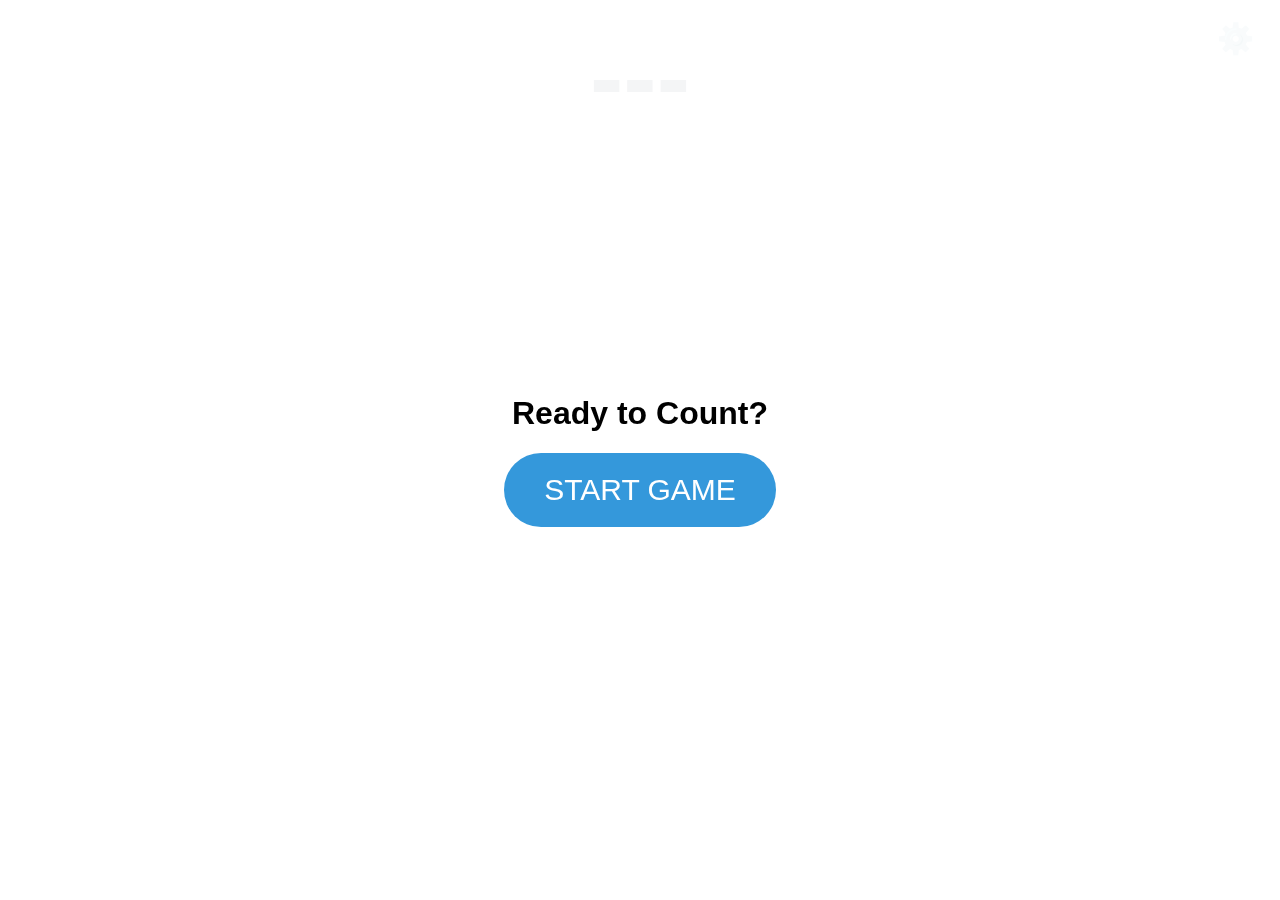
<file: index.html>
<!DOCTYPE html>
<html lang="en">
<head>
    <meta charset="UTF-8">
    <meta name="viewport" content="width=device-width, initial-scale=1.0, maximum-scale=1.0, user-scalable=no">
    <title>Math Hands</title>
    <link rel="manifest" href="manifest.json">

<script>
  if ('serviceWorker' in navigator) {
    window.addEventListener('load', () => {
        navigator.serviceWorker.register('/math/sw.js');
    });
  }
</script>
    <style>
        body { font-family: 'Segoe UI', sans-serif; text-align: center; background-color: #f0f4f8; margin: 0; padding: 10px; touch-action: manipulation; }
        #exercise { font-size: 50px; margin: 10px; font-weight: 800; color: #2c3e50; }
        
        .btn {
            font-size: 24px;
        }
        #settings-trigger { position: absolute; top: 20px; right: 20px; font-size: 30px; cursor: pointer; z-index: 10; background: none; border: none; }
        .setting-row { margin: 20px; font-size: 22px; display: flex; align-items: center; gap: 15px; }
        .settings-inner-box {
            display: flex;
            flex-direction: column;
            align-items: flex-start; /* Key: Aligns children to the left */
            gap: 20px;
            margin-bottom: 30px;
        }
        input[type="checkbox"] { width: 25px; height: 25px; cursor: pointer; }

        #overlay, #settings-modal { position: fixed; top: 0; left: 0; width: 100%; height: 100%; background: rgba(255,255,255,0.95); 
                   display: flex; flex-direction: column; justify-content: center; align-items: center; z-index: 100; }

        #settings-modal { display: none; z-index: 101; }
        #start-btn { padding: 20px 40px; font-size: 30px; background: #3498db; color: white; border: none; border-radius: 50px; cursor: pointer; }

        .game-container { display: flex; justify-content: center; gap: 10px; margin-top: 5px; min-height: 210px; }
        .hand-wrapper { display: flex; flex-direction: column; align-items: center; }
        
        svg { width: 150px; height: 200px; transition: all 0.3s; touch-action: none; }
        .finger { fill: #ffdbac; stroke: #8d5524; stroke-width: 2; cursor: pointer; -webkit-tap-highlight-color: transparent; }
        .finger.counted { fill: #ffad60; }
        .palm { fill: #ffdbac; stroke: #8d5524; stroke-width: 2; -webkit-tap-highlight-color: transparent; }
        
        .finger-label { font-size: 24px; font-weight: bold; fill: #ffffff; pointer-events: none; text-shadow: 1px 1px 2px #000; }
        
        #options-container { display: flex; justify-content: center; flex-wrap: wrap; column-gap: 55px; row-gap: 20px; visibility: hidden; }
        .vehicle-btn { display: flex; flex-direction: column; align-items: center; background: white; border: 3px solid #3498db; 
                       border-radius: 15px; padding: 8px; width: 70px; -webkit-tap-highlight-color: transparent; }
        .vehicle-btn .icon { font-size: 30px; }
        .vehicle-btn .num { font-size: 20px; font-weight: bold; }

        #message { font-size: 22px; color: #4CAF50; font-weight: bold; height: 30px; margin-top: 10px; }

        @media (min-width: 768px) {
            #exercise { font-size: 100px; }
            svg { width: 250px; height: 320px; }
            .game-container { gap: 80px; min-height: 330px; }
            .vehicle-btn { width: 120px; padding: 20px; }
            .vehicle-btn .icon { font-size: 50px; }
            .vehicle-btn .num { font-size: 32px; }
        }
    </style>
</head>
<body>

    <button id="settings-trigger" onclick="toggleSettings(true)">⚙️</button>

    <div id="overlay">
        <h1>Ready to Count?</h1>
        <button id="start-btn" onclick="startGame()">START GAME</button>
    </div>

    <div id="settings-modal">
        <h2>Settings</h2>
        <div class="settings-inner-box">
            <div class="setting-row">
                <input type="checkbox" id="forcePalm">
                <label for="forcePalm">Must click first hand palm first</label>
            </div>
            <div class="setting-row">
                <input type="checkbox" id="includeZeros">
                <label for="includeZeros">Include zeros</label>
            </div>
        </div>
        <button class="btn" onclick="closeSettings()">Close & Save</button>
    </div>

    <div id="exercise">---</div>
    <div class="game-container">
        <div class="hand-wrapper"><svg id="leftHand" viewBox="0 0 200 250"></svg></div>
        <div class="hand-wrapper"><svg id="rightHand" viewBox="0 0 200 250"></svg></div>
    </div>
    <div id="message"></div>
    <div id="options-container"></div>

    <script>
        const delay = ms => new Promise(resolve => setTimeout(resolve, ms));
        let num1 = 0, num2 = 0, globalCounter = 0, isTransitioning = false;
        const vehicles = [
            '🚗', '🚕', '🚙', '🚌', '🏎️', '🚓', '🚑', '🚒', '🚜', '🚲', '🚂', '✈️', '🚀', '🚢',
            '🛵', '🏍️', '🛺', '🚞', '🚁', '🛸', '🛶', '⛵', '🚤', '🛳️', '🚚', '🚛', '🛻', '🚲', 
            '🛴', '🛹', '🚠', '🚟', '🚋', '🛰️', '🏗️', '🚜'
        ];
        const fingerData = [{x:20,y:80,w:28,h:75},{x:55,y:30,w:28,h:95},{x:90,y:10,w:28,h:105},{x:125,y:30,w:28,h:95},{x:160,y:70,w:28,h:65}];
        let isHandClicked;
        let forcePalmFirst = localStorage.getItem('forcePalmFirst') === 'true';
        let includeZeros = localStorage.getItem('includeZeros') === 'true';
        function startGame() {
            document.getElementById('overlay').style.display = 'none';
            document.getElementById('forcePalm').checked = localStorage.getItem('forcePalmFirst') === 'true';
            document.getElementById('includeZeros').checked = localStorage.getItem('includeZeros') === 'true';
            newGame();
        }

        function closeSettings() {
            localStorage.setItem('forcePalmFirst', document.getElementById('forcePalm').checked);
            localStorage.setItem('includeZeros', document.getElementById('includeZeros').checked);
            forcePalmFirst = document.getElementById('forcePalm').checked;
            includeZeros = document.getElementById('includeZeros').checked;
            if (forcePalmFirst) {
                newGame(); // Restart game with new logic
            }
            document.getElementById('settings-modal').style.display = 'none';
        }
        function toggleSettings() {
            document.getElementById('settings-modal').style.display = 'flex';
        }

        function speak(text, callback) {
            window.speechSynthesis.cancel();
            const msg = new SpeechSynthesisUtterance(text);
            msg.lang = 'en-US';
            if (callback) msg.onend = callback;
            window.speechSynthesis.speak(msg);
        }

        function drawHand(handId, fingerCount, isLeftHand) {
            const svg = document.getElementById(handId);
            svg.innerHTML = '';
            // if(fingerCount === 0) return; // Don't draw if 0

            const palm = document.createElementNS("http://www.w3.org/2000/svg", "rect");
            palm.setAttribute("x", "30"); palm.setAttribute("y", "120");
            palm.setAttribute("width", "140"); palm.setAttribute("height", "100");
            palm.setAttribute("rx", "20");
            palm.setAttribute("class", "palm clickable-palm");
            
            const handlePalm = () => { countWholeHand(handId, fingerCount); };
            palm.onclick = handlePalm;
            palm.ontouchstart = (e) => { e.preventDefault(); handlePalm(); };
            
            svg.appendChild(palm);

            for (let i = 0; i < 5; i++) {
                if (i < fingerCount) {
                    const f = fingerData[i];
                    const rect = document.createElementNS("http://www.w3.org/2000/svg", "rect");
                    rect.setAttribute("x", f.x); rect.setAttribute("y", f.y);
                    rect.setAttribute("width", f.w); rect.setAttribute("height", f.h);
                    rect.setAttribute("rx", "12");
                    rect.setAttribute("class", "finger");
                    
                    const handleFinger = (e) => {
                        e.stopPropagation();
                        if (forcePalmFirst && !isHandClicked) {
                            speak("Try clicking the palm to count the whole hand!");
                            return;
                        }
                        countSingleFinger(rect, true);
                    };
                    rect.onclick = handleFinger;
                    rect.ontouchstart = (e) => { e.preventDefault(); handleFinger(e); };
                    
                    svg.appendChild(rect);
                }
            }
        }

        function countSingleFinger(rect, shouldSpeak) {
            if (rect.classList.contains('counted') || isTransitioning) return;
            // if (isHand) {
                // globalCounter += rect.parentNode.querySelectorAll('.finger').length;
            // } else {
                globalCounter++;
            // }
            rect.classList.add('counted');
            const svg = rect.parentNode;
            const text = document.createElementNS("http://www.w3.org/2000/svg", "text");
            text.setAttribute("x", parseInt(rect.getAttribute("x")) + 7);
            text.setAttribute("y", parseInt(rect.getAttribute("y")) + 35);
            text.setAttribute("class", "finger-label");
            text.textContent = globalCounter;
            svg.appendChild(text);
            shouldSpeak && speak(globalCounter);
            if (globalCounter === (num1 + num2)) showOptions();
        }

        function countWholeHand(handId, count) {
            if (isTransitioning || isHandClicked) return;
            isHandClicked = true;

            if (document.getElementById('leftHand').querySelectorAll('.finger').length === 0 &&
                document.getElementById('rightHand').querySelectorAll('.finger').length === 0) {
                showOptions();
            }

            const svg = document.getElementById(handId);
            const uncounted = svg.querySelectorAll('.finger:not(.counted)');
            if (uncounted.length > 0) {
                for (let i = 0; i < uncounted.length; i++) {
                    countSingleFinger(uncounted[i], i === uncounted.length - 1)
                }
            }
        }

        function showOptions() {
            // document.getElementById('message').textContent = "Pick the vehicle!";
            const container = document.getElementById('options-container');
            container.style.visibility = 'visible';
            container.innerHTML = '';
            const correct = num1 + num2;
            let choices = new Set([correct]);
            while(choices.size < 4) {
                let alt = Math.floor(Math.random() * 10) + 1;
                choices.add(alt);
            }

            [...choices].sort(() => Math.random() - 0.5).forEach(num => {
                const btn = document.createElement('div');
                btn.className = 'vehicle-btn';
                btn.innerHTML = `<span class="icon">${vehicles[Math.floor(Math.random() * vehicles.length)]}</span><span class="num">${num}</span>`;
                const handleSelect = () => selectChoice(num, btn);
                btn.onclick = handleSelect;
                btn.ontouchstart = (e) => { e.preventDefault(); handleSelect(); };
                container.appendChild(btn);
            });
        }

        async function selectChoice(picked, element) {
            if (isTransitioning || element.style.pointerEvents === 'none') return;
            const correct = num1 + num2;
            if (picked === correct) {
                isTransitioning = true;
                // Updated logic: Read full sentence
                speak('Correct!');

                element.style.borderColor = "#4CAF50";
                element.style.background = "#c8e6c9";

                await delay(500);
                speak(`${num1} plus ${num2} is ${correct}`);
                setTimeout(newGame, 2500);
            } else {
                speak("Try again!");
                element.style.opacity = "0.3";
                element.style.pointerEvents = "none";
            }
        }

        function newGame() {
            isHandClicked = false;
            isTransitioning = false;
            globalCounter = 0;
            
            // Clear current hands immediately
            document.getElementById('leftHand').innerHTML = '';
            document.getElementById('rightHand').innerHTML = '';
            document.getElementById('message').textContent = "";
            document.getElementById('options-container').style.visibility = 'hidden';

            
            let a = includeZeros ? Math.floor(Math.random() * 6) : Math.floor(Math.random() * 5) + 1;
            let b = includeZeros ? Math.floor(Math.random() * 6) : Math.floor(Math.random() * 5) + 1;
            num1 = Math.max(a, b); num2 = Math.min(a, b);
            document.getElementById('exercise').textContent = `${num1} + ${num2} = ?`;

            // Updated logic: Read exercise first, then show hands
            speak(`${num1} plus ${num2}`, () => {
                drawHand('leftHand', num1, true);
                drawHand('rightHand', num2, false);
                // document.getElementById('message').textContent = "Count the fingers!";
            });
        }
    </script>
</body>
</html>
</file>
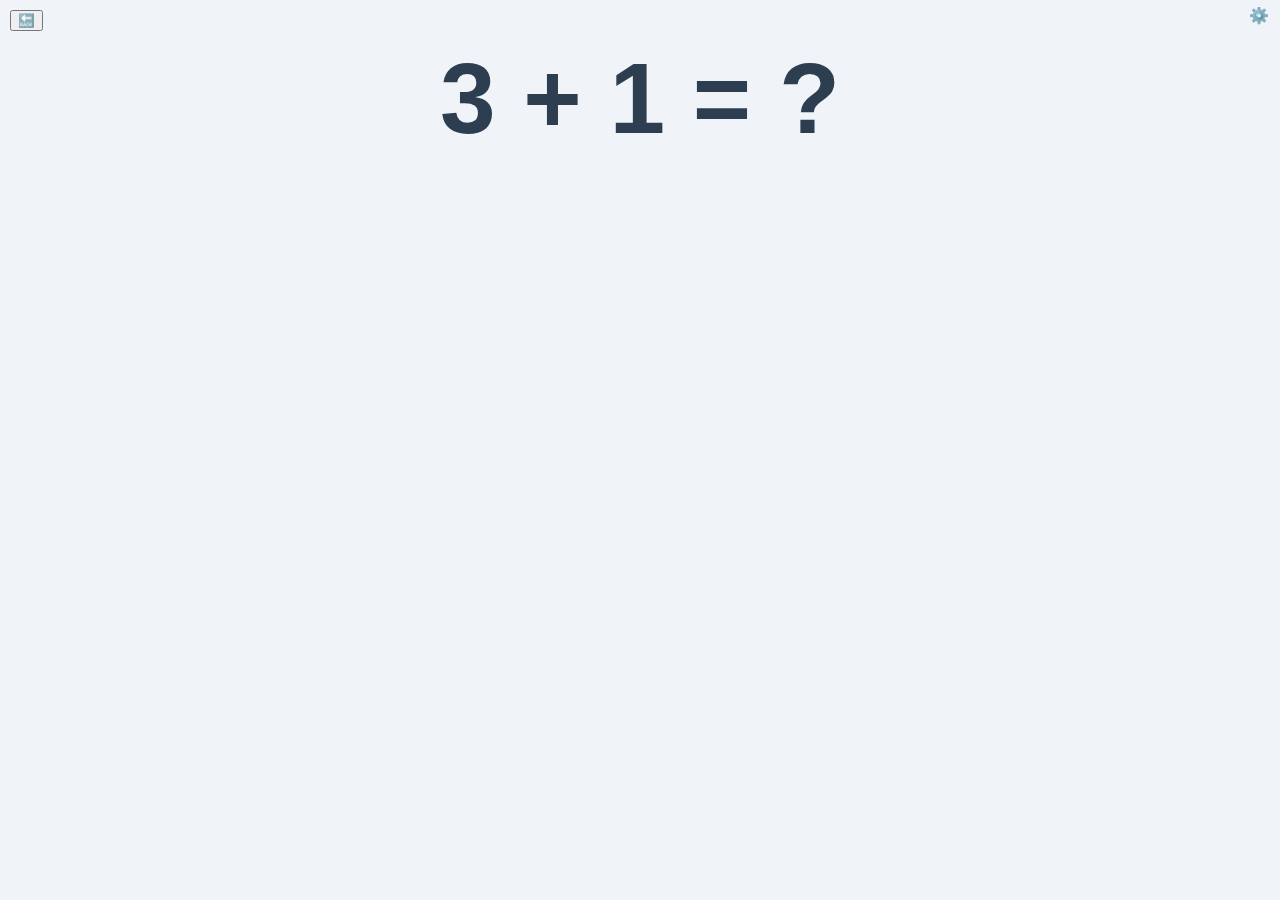
<file: counting-game-1.html>
<!DOCTYPE html>
<html lang="en">
<head>
    <meta charset="UTF-8">
    <meta name="viewport" content="width=device-width, initial-scale=1.0, maximum-scale=1.0, user-scalable=no">
    <title>Math Hands</title>

    <style>
        body { font-family: 'Segoe UI', sans-serif; text-align: center; background-color: #f0f4f8; margin: 0; padding: 10px; touch-action: manipulation; }
        #exercise { font-size: 50px; margin: 10px; font-weight: 800; color: #2c3e50; }
        
        .btn {
            font-size: 24px;
        }
        #settings-trigger { position: absolute; top: 5px; right: 5px; font-size: 16px; cursor: pointer; z-index: 10; background: none; border: none; }
        .setting-row { margin: 20px; font-size: 22px; display: flex; align-items: center; gap: 15px; }
        .settings-inner-box {
            display: flex;
            flex-direction: column;
            align-items: flex-start; /* Key: Aligns children to the left */
            gap: 20px;
            margin-bottom: 30px;
        }
        input[type="checkbox"] { width: 25px; height: 25px; cursor: pointer; }

        #overlay, #settings-modal { position: fixed; top: 0; left: 0; width: 100%; height: 100%; background: rgba(255,255,255,0.95); 
                   display: flex; flex-direction: column; justify-content: center; align-items: center; z-index: 100; }

        #settings-modal { display: none; z-index: 101; }
        #start-btn { padding: 20px 40px; font-size: 30px; background: #3498db; color: white; border: none; border-radius: 50px; cursor: pointer; }

        .game-container { display: flex; justify-content: center; gap: 10px; margin-top: 5px; min-height: 210px; }
        .hand-wrapper { display: flex; flex-direction: column; align-items: center; }
        
        svg { width: 150px; height: 200px; transition: all 0.3s; touch-action: none; }
        .finger { fill: #ffdbac; stroke: #8d5524; stroke-width: 2; cursor: pointer; -webkit-tap-highlight-color: transparent; }
        .finger.counted { fill: #ffad60; }
        .palm { fill: #ffdbac; stroke: #8d5524; stroke-width: 2; -webkit-tap-highlight-color: transparent; }
        
        .finger-label { font-size: 24px; font-weight: bold; fill: #ffffff; pointer-events: none; text-shadow: 1px 1px 2px #000; }
        
        #options-container { display: flex; justify-content: center; flex-wrap: wrap; column-gap: 55px; row-gap: 20px; visibility: hidden; }
        .vehicle-btn { display: flex; flex-direction: column; align-items: center; background: white; border: 3px solid #3498db; 
                       border-radius: 15px; padding: 8px; width: 70px; -webkit-tap-highlight-color: transparent; }
        .vehicle-btn .icon { font-size: 30px; }
        .vehicle-btn .num { font-size: 20px; font-weight: bold; }

        #message { font-size: 22px; color: #4CAF50; font-weight: bold; height: 30px; margin-top: 10px; }

        @media (min-width: 768px) {
            #exercise { font-size: 100px; }
            svg { width: 250px; height: 320px; }
            .game-container { gap: 80px; min-height: 330px; }
            .vehicle-btn { width: 120px; padding: 20px; }
            .vehicle-btn .icon { font-size: 50px; }
            .vehicle-btn .num { font-size: 32px; }
        }

        #topbar {
            display: flex;
        }
    </style>
</head>
<body>

    <div id="topbar">
        <button id="settings-trigger" onclick="toggleSettings(true)">⚙️</button>
        <button id="homepage-trigger" onclick="window.location.href='index.html'">🔙</button>
    </div>

    <div id="settings-modal">
        <h2>Settings</h2>
        <div class="settings-inner-box">
            <div class="setting-row">
                <input type="checkbox" id="forcePalm">
                <label for="forcePalm">Must click first hand palm first</label>
            </div>
            <div class="setting-row">
                <input type="checkbox" id="includeZeros">
                <label for="includeZeros">Include zeros</label>
            </div>
        </div>
        <button class="btn" onclick="closeSettings()">Close & Save</button>
    </div>

    <div id="exercise">---</div>
    <div class="game-container">
        <div class="hand-wrapper"><svg id="leftHand" viewBox="0 0 200 250"></svg></div>
        <div class="hand-wrapper"><svg id="rightHand" viewBox="0 0 200 250"></svg></div>
    </div>
    <div id="message"></div>
    <div id="options-container"></div>

    <script>
        const delay = ms => new Promise(resolve => setTimeout(resolve, ms));
        let num1 = 0, num2 = 0, globalCounter = 0, isTransitioning = false;
        const vehicles = [
            '🚗', '🚕', '🚙', '🚌', '🏎️', '🚓', '🚑', '🚒', '🚜', '🚲', '🚂', '✈️', '🚀', '🚢',
            '🛵', '🏍️', '🛺', '🚞', '🚁', '🛸', '🛶', '⛵', '🚤', '🛳️', '🚚', '🚛', '🛻', '🚲', 
            '🛴', '🛹', '🚠', '🚟', '🚋', '🛰️', '🏗️', '🚜'
        ];
        const fingerData = [{x:20,y:80,w:28,h:75},{x:55,y:30,w:28,h:95},{x:90,y:10,w:28,h:105},{x:125,y:30,w:28,h:95},{x:160,y:70,w:28,h:65}];
        let isHandClicked;
        let forcePalmFirst = localStorage.getItem('forcePalmFirst') === 'true';
        let includeZeros = localStorage.getItem('includeZeros') === 'true';
        function startCountingGame() {
            // document.getElementById('overlay').style.display = 'none';
            document.getElementById('forcePalm').checked = localStorage.getItem('forcePalmFirst') === 'true';
            document.getElementById('includeZeros').checked = localStorage.getItem('includeZeros') === 'true';
            newGame();
        }

        function closeSettings() {
            localStorage.setItem('forcePalmFirst', document.getElementById('forcePalm').checked);
            localStorage.setItem('includeZeros', document.getElementById('includeZeros').checked);
            forcePalmFirst = document.getElementById('forcePalm').checked;
            includeZeros = document.getElementById('includeZeros').checked;
            if (forcePalmFirst) {
                newGame(); // Restart game with new logic
            }
            document.getElementById('settings-modal').style.display = 'none';
        }
        function toggleSettings() {
            document.getElementById('settings-modal').style.display = 'flex';
        }

        function speak(text, callback) {
            window.speechSynthesis.cancel();
            const msg = new SpeechSynthesisUtterance(text);
            msg.lang = 'en-US';
            if (callback) msg.onend = callback;
            window.speechSynthesis.speak(msg);
        }

        function drawHand(handId, fingerCount, isLeftHand) {
            const svg = document.getElementById(handId);
            svg.innerHTML = '';
            // if(fingerCount === 0) return; // Don't draw if 0

            const palm = document.createElementNS("http://www.w3.org/2000/svg", "rect");
            palm.setAttribute("x", "30"); palm.setAttribute("y", "120");
            palm.setAttribute("width", "140"); palm.setAttribute("height", "100");
            palm.setAttribute("rx", "20");
            palm.setAttribute("class", "palm clickable-palm");
            
            const handlePalm = () => { countWholeHand(handId, fingerCount); };
            palm.onclick = handlePalm;
            palm.ontouchstart = (e) => { e.preventDefault(); handlePalm(); };
            
            svg.appendChild(palm);

            for (let i = 0; i < 5; i++) {
                if (i < fingerCount) {
                    const f = fingerData[i];
                    const rect = document.createElementNS("http://www.w3.org/2000/svg", "rect");
                    rect.setAttribute("x", f.x); rect.setAttribute("y", f.y);
                    rect.setAttribute("width", f.w); rect.setAttribute("height", f.h);
                    rect.setAttribute("rx", "12");
                    rect.setAttribute("class", "finger");
                    
                    const handleFinger = (e) => {
                        e.stopPropagation();
                        if (forcePalmFirst && !isHandClicked) {
                            speak("Try clicking the palm to count the whole hand!");
                            return;
                        }
                        countSingleFinger(rect, true);
                    };
                    rect.onclick = handleFinger;
                    rect.ontouchstart = (e) => { e.preventDefault(); handleFinger(e); };
                    
                    svg.appendChild(rect);
                }
            }
        }

        function countSingleFinger(rect, shouldSpeak) {
            if (rect.classList.contains('counted') || isTransitioning) return;
            // if (isHand) {
                // globalCounter += rect.parentNode.querySelectorAll('.finger').length;
            // } else {
                globalCounter++;
            // }
            rect.classList.add('counted');
            const svg = rect.parentNode;
            const text = document.createElementNS("http://www.w3.org/2000/svg", "text");
            text.setAttribute("x", parseInt(rect.getAttribute("x")) + 7);
            text.setAttribute("y", parseInt(rect.getAttribute("y")) + 35);
            text.setAttribute("class", "finger-label");
            text.textContent = globalCounter;
            svg.appendChild(text);
            shouldSpeak && speak(globalCounter);
            if (globalCounter === (num1 + num2)) showOptions();
        }

        function countWholeHand(handId, count) {
            if (isTransitioning || isHandClicked) return;
            isHandClicked = true;

            if (document.getElementById('leftHand').querySelectorAll('.finger').length === 0 &&
                document.getElementById('rightHand').querySelectorAll('.finger').length === 0) {
                showOptions();
            }

            const svg = document.getElementById(handId);
            const uncounted = svg.querySelectorAll('.finger:not(.counted)');
            if (uncounted.length > 0) {
                for (let i = 0; i < uncounted.length; i++) {
                    countSingleFinger(uncounted[i], i === uncounted.length - 1)
                }
            }
        }

        function showOptions() {
            // document.getElementById('message').textContent = "Pick the vehicle!";
            const container = document.getElementById('options-container');
            container.style.visibility = 'visible';
            container.innerHTML = '';
            const correct = num1 + num2;
            let choices = new Set([correct]);
            while(choices.size < 4) {
                let alt = Math.floor(Math.random() * 10) + 1;
                choices.add(alt);
            }

            [...choices].sort(() => Math.random() - 0.5).forEach(num => {
                const btn = document.createElement('div');
                btn.className = 'vehicle-btn';
                btn.innerHTML = `<span class="icon">${vehicles[Math.floor(Math.random() * vehicles.length)]}</span><span class="num">${num}</span>`;
                const handleSelect = () => selectChoice(num, btn);
                btn.onclick = handleSelect;
                btn.ontouchstart = (e) => { e.preventDefault(); handleSelect(); };
                container.appendChild(btn);
            });
        }

        async function selectChoice(picked, element) {
            if (isTransitioning || element.style.pointerEvents === 'none') return;
            const correct = num1 + num2;
            if (picked === correct) {
                isTransitioning = true;
                // Updated logic: Read full sentence
                speak('Correct!');

                element.style.borderColor = "#4CAF50";
                element.style.background = "#c8e6c9";

                await delay(500);
                speak(`${num1} plus ${num2} is ${correct}`);
                setTimeout(newGame, 2500);
            } else {
                speak("Try again!");
                element.style.opacity = "0.3";
                element.style.pointerEvents = "none";
            }
        }

        function newGame() {
            isHandClicked = false;
            isTransitioning = false;
            globalCounter = 0;
            
            // Clear current hands immediately
            document.getElementById('leftHand').innerHTML = '';
            document.getElementById('rightHand').innerHTML = '';
            document.getElementById('message').textContent = "";
            document.getElementById('options-container').style.visibility = 'hidden';

            
            let a = includeZeros ? Math.floor(Math.random() * 6) : Math.floor(Math.random() * 5) + 1;
            let b = includeZeros ? Math.floor(Math.random() * 6) : Math.floor(Math.random() * 5) + 1;
            num1 = Math.max(a, b); num2 = Math.min(a, b);
            document.getElementById('exercise').textContent = `${num1} + ${num2} = ?`;

            // Updated logic: Read exercise first, then show hands
            speak(`${num1} plus ${num2}`, () => {
                drawHand('leftHand', num1, true);
                drawHand('rightHand', num2, false);
                // document.getElementById('message').textContent = "Count the fingers!";
            });
        }

        startCountingGame();
    </script>
</body>
</html>
</file>
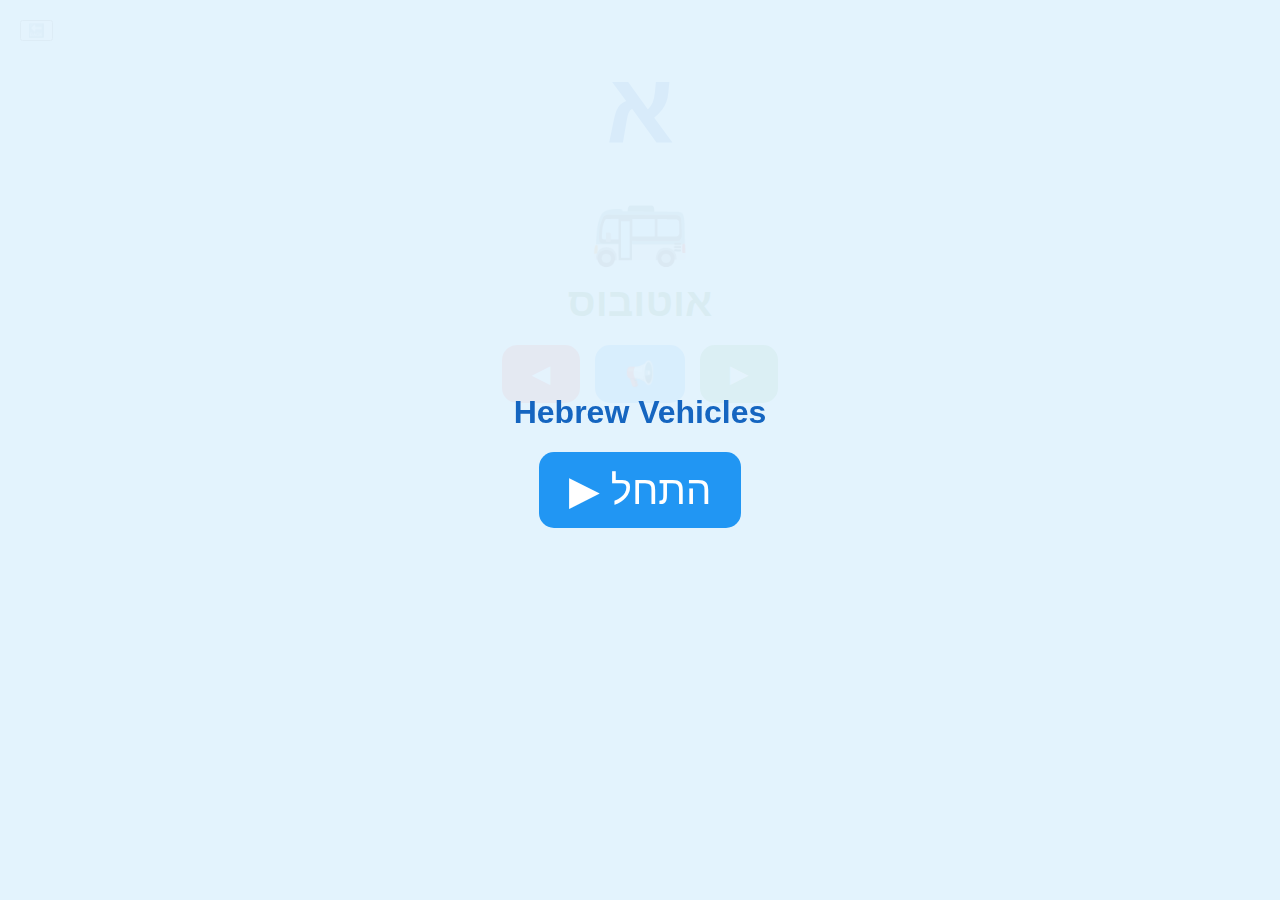
<file: hebrew-letters-1.html>
<!DOCTYPE html>
<html lang="he">
<head>
<meta charset="UTF-8" />
<meta name="viewport" content="width=device-width, initial-scale=1.0, maximum-scale=1.0, user-scalable=no" />
<title>Hebrew Vehicles</title>

<style>
body {
  font-family: 'Segoe UI', sans-serif;
  text-align: center;
  background-color: #e3f2fd;
  margin: 0;
  padding: 20px;
  touch-action: manipulation;
}

#topbar {
  display: flex;
}

#topbar button:not(:first-child) {
  margin-left: auto;
}

.letter-display {
  font-size: 100px;
  font-weight: bold;
  color: #1565c0;
  margin: 10px 0;
}

.vehicle-emoji {
  font-size: 80px;
  margin: 10px;
  cursor: pointer;
}

.word-display {
  font-size: 40px;
  color: #2e7d32;
  font-weight: bold;
  margin-bottom: 20px;
}

.nav-container {
  display: flex;
  justify-content: center;
  gap: 15px;
}

.btn {
  padding: 15px 30px;
  font-size: 24px;
  border: none;
  border-radius: 15px;
  cursor: pointer;
  color: white;
  background-color: #2196F3;
}

.btn-prev { background-color: #f44336; }
.btn-next { background-color: #4CAF50; }

#overlay {
  position: fixed;
  inset: 0;
  background: rgba(227,242,253,0.95);
  z-index: 100;
  display: flex;
  flex-direction: column;
  justify-content: center;
  align-items: center;
}
</style>
</head>

<body>

<div id="topbar">
  <button onclick="location.href='index.html'">🔙</button>
</div>

<div id="overlay">
  <h1 style="color:#1565c0;">Hebrew Vehicles</h1>
  <button class="btn" style="font-size:40px;" onclick="startGame()">▶ התחל</button>
</div>

<div id="game-container">
  <div class="letter-display" id="letter">א</div>
  <div class="vehicle-emoji" id="emoji" onclick="speakAll()">🚌</div>
  <div class="word-display" id="word">אוטובוס</div>

  <div class="nav-container">
    <button class="btn btn-prev" onclick="changeLetter(-1)">◀</button>
    <button class="btn" onclick="speakAll()">📢</button>
    <button class="btn btn-next" onclick="changeLetter(1)">▶</button>
  </div>
</div>

<script>
const alphabet = [
  { char:'א', w:'אוטובוס', speakW:'אוֹטוֹבּוּס', e:'🚌' },
  { char:'ב', w:'בולדוזר', speakW:'בּוּלְדּוֹזֶר', e:'🚜' },
  { char:'ג', w:'ג׳יפ', speakW:'גִ׳יפּ', e:'🚙' },
  { char:'ד', w:'דחפור', speakW:'דַּחְפּוֹר', e:'🏗️' },
  { char:'ה', w:'הליקופטר', speakW:'הֵלִיקוֹפְּטֶר', e:'🚁' },
  { char:'ו', w:'ואן', speakW:'וואן', e:'🚐' },
  { char:'ז', w:'זרוע', speakW:'זְרוֹעַ', e:'🏗️' },
  { char:'ח', w:'חללית', speakW:'חֲלָלִית', e:'🚀' },
  { char:'ט', w:'טרקטור', speakW:'טְרַקְטוֹר', e:'🚜' },
  { char:'י', w:'יאכטה', speakW:'יַאכְטָה', e:'🛥️' },
  { char:'כ', w:'כבאית', speakW:'כַּבָּאִית', e:'🚒' },
  { char:'ל', w:'לימוזינה', speakW:'לִימוּזִינָה', e:'🏙️' },
  { char:'מ', w:'מטוס', speakW:'מָטוֹס', e:'✈️' },
  { char:'נ', w:'ניידת משטרה', speakW:'נַיֶּדֶת משטרה', e:'🚓' },
  { char:'ס', w:'סירה', speakW:'סִירָה', e:'⛵' },
  { char:'ע', w:'עגלה', speakW:'עֲגָלָה', e:'🛒' },
  { char:'פ', w:'פרארי', speakW:'פֶּרָארִי', e:'🏎️' },
  { char:'צ', w:'צוללת', speakW:'צוֹלֶלֶת', e:'🚢' },
  { char:'ק', w:'קורקינט', speakW:'קוֹרְקִינֶט', e:'🛴' },
  { char:'ר', w:'רכבת', speakW:'רַכֶּבֶת', e:'🚂' },
  { char:'ש', w:'שברולט', speakW:'שֶׁבְרוֹלֶט', e:'🚗' },
  { char:'ת', w:'תלת-אופן', speakW:'תְּלַת-אוֹפַן', e:'🚲' }
];

let index = 0;

// Chrome needs this event listener to actually populate the voices
speechSynthesis.onvoiceschanged = () => {
  speechSynthesis.getVoices();
};

function startGame() {
  document.getElementById('overlay').style.display = 'none';
  // Standard Chrome requirement: Resume AudioContext or Speech on user gesture
  if (speechSynthesis.paused) {
    speechSynthesis.resume();
  }
  updateDisplay();
  speakAll(); 
}

function updateDisplay() {
  const item = alphabet[index];
  document.getElementById('letter').textContent = item.char;
  document.getElementById('word').textContent = item.w;
  document.getElementById('emoji').textContent = item.e;
}

function changeLetter(dir) {
  index = (index + dir + alphabet.length) % alphabet.length;
  updateDisplay();
  speakAll();
}

function speakAll() {
  // Cancel any ongoing speech
  speechSynthesis.cancel();

  const item = alphabet[index];
  const voices = speechSynthesis.getVoices();
  // Specifically look for Hebrew, otherwise let the browser decide by lang
  const heVoice = voices.find(v => v.lang.includes('he'));

  const letterMsg = new SpeechSynthesisUtterance(item.char);
  letterMsg.lang = 'he-IL';
  if (heVoice) letterMsg.voice = heVoice;
  letterMsg.rate = 0.8;

  const wordMsg = new SpeechSynthesisUtterance(item.speakW || item.w);
  wordMsg.lang = 'he-IL';
  if (heVoice) wordMsg.voice = heVoice;
  wordMsg.rate = 0.7;

  // Queue them both (Chrome handles the queue better than onend callbacks sometimes)
  speechSynthesis.speak(letterMsg);
  speechSynthesis.speak(wordMsg);
}
</script>

</body>
</html>
</file>
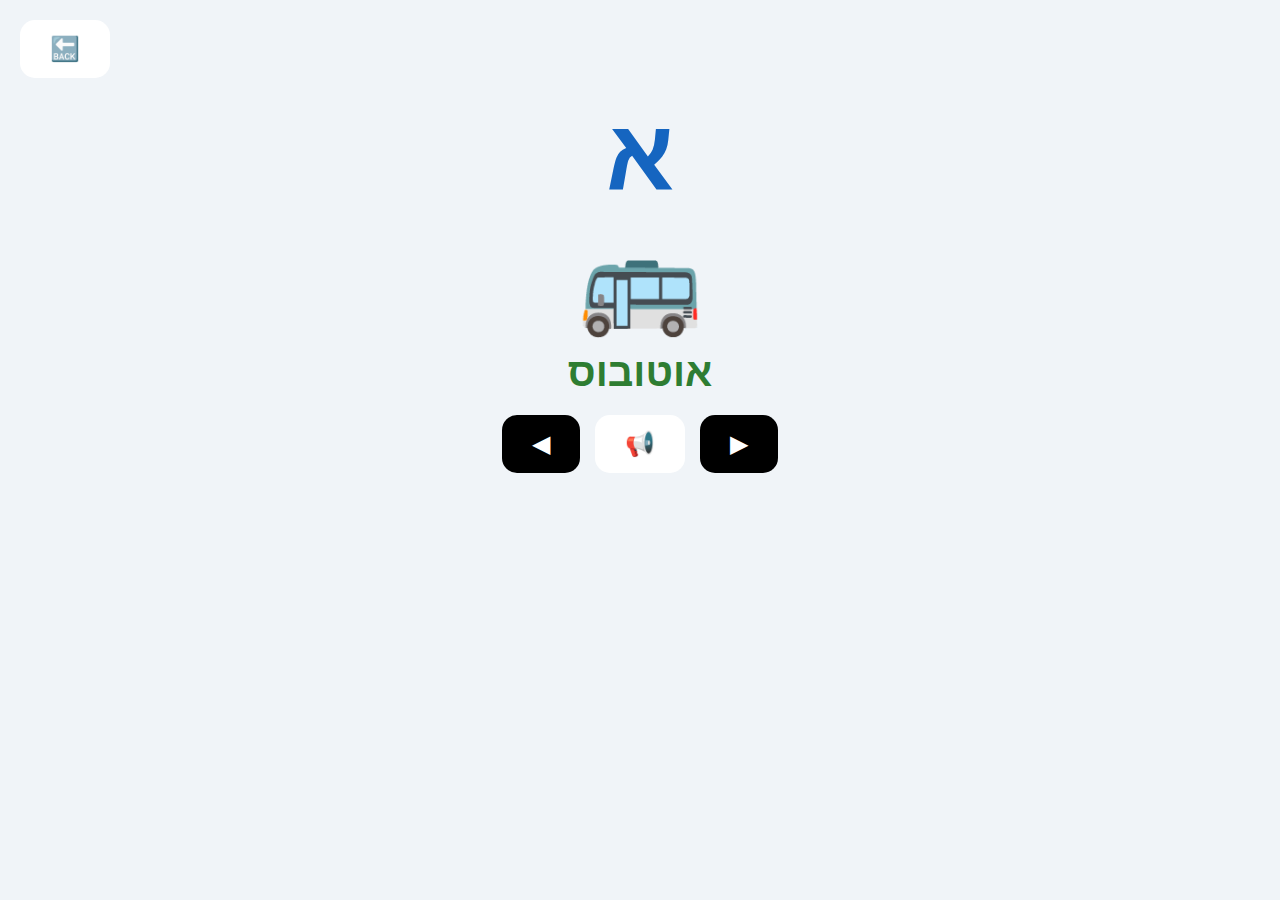
<file: learn-letters-1.html>
<!DOCTYPE html>
<html id="html-tag">
<head>
<meta charset="UTF-8" />
<meta name="viewport" content="width=device-width, initial-scale=1.0, maximum-scale=1.0, user-scalable=no" />
<title>Alphabet Vehicles</title>
<link rel="stylesheet" href="common.css">
<style>

.mirror { transform: scaleX(-1); }

.letter-display {
  font-size: 100px;
  font-weight: bold;
  color: #1565c0;
  margin: 10px 0;
}

.vehicle-emoji {
  font-size: 100px;
  margin: 10px;
  cursor: pointer;
  display: block;
}

.word-display {
  font-size: 40px;
  color: #2e7d32;
  font-weight: bold;
  margin-bottom: 20px;
}

.nav-container {
  display: flex;
  justify-content: center;
  gap: 15px;
}

.btn-prev { background-color: black; color: white; }
.btn-next { background-color: black; color: white; }
</style>
</head>

<body class="rtl" id="body-tag">

<div id="topbar">
  <button class="btn" onclick="location.href='index.html'">🔙</button>
</div>

<div id="game-container">
  <div class="letter-display" id="letter">-</div>
  <div class="vehicle-emoji" id="emoji" onclick="speakAll()">-</div>
  <div class="word-display" id="word">-</div>

  <div class="nav-container">
    <button class="btn btn-prev" id="prev-btn" onclick="changeLetter(-1)">◀</button>
    <button class="btn" onclick="speakAll()">📢</button>
    <button class="btn btn-next" id="next-btn" onclick="changeLetter(1)">▶</button>
  </div>
</div>

<script>
const languages = {
  he: {
    dir: 'rtl',
    langCode: 'he-IL',
    data: [
      { char:'א', w:'אוטובוס', speakW:'אוֹטוֹבּוּס', e:'🚌' },
      { char:'ב', w:'בולדוזר', speakW:'בּוּלְדּוֹזֶר', e:'🚜' },
      { char:'ג', w:'ג׳יפ', speakW:'גִ׳יפּ', e:'🚙' },
      { char:'ד', w:'דחפור', speakW:'דַּחְפּוֹר', e:'🏗️' },
      { char:'ה', w:'הליקופטר', speakW:'הֵלִיקוֹפְּטֶר', e:'🚁' },
      { char:'ו', w:'ואן', speakW:'וָאן', e:'🚐' },
      { char:'ז', w:'זרוע', speakW:'זְרוֹעַ', e:'🏗️' },
      { char:'ח', w:'חללית', speakW:'חֲלָלִית', e:'🚀' },
      { char:'ט', w:'טרקטור', speakW:'טְרַקְטוֹר', e:'🚜' },
      { char:'י', w:'יאכטה', speakW:'יַאכְטָה', e:'🛥️' },
      { char:'כ', w:'כבאית', speakW:'כַּבָּאִית', e:'🚒' },
      { char:'ל', w:'לימוזינה', speakW:'לִימוּזִינָה', e:'🏙️' },
      { char:'מ', w:'מטוס', speakW:'מָטוֹס', e:'✈️' },
      { char:'נ', w:'ניידת משטרה', speakW:'נַיֶּדֶת משטרה', e:'🚓' },
      { char:'ס', w:'סירה', speakW:'סִירָה', e:'⛵' },
      { char:'ע', w:'עגלה', speakW:'עֲגָלָה', e:'🛒' },
      { char:'פ', w:'פרארי', speakW:'פֶרָארִי', e:'🏎️' },
      { char:'צ', w:'צוללת', speakW:'צוֹלֶלֶת', e:'🚢' },
      { char:'ק', w:'קורקינט', speakW:'קוֹרְקִינֶט', e:'🛴' },
      { char:'ר', w:'רכבת', speakW:'רַכֶּבֶת', e:'🚂' },
      { char:'ש', w:'שברולט', speakW:'שֶׁבְרוֹלֶט', e:'🚗' },
      { char:'ת', w:'תלת-אופן', speakW:'תלַת-אוֹפַן', e:'🚲' }
    ]
  },
  en: {
    dir: 'rtl',
    langCode: 'en-US',
    data: [
      { char:'A a', w:'Ambulance', e:'🚑' },
      { char:'B b', w:'Bus', e:'🚌' },
      { char:'C c', w:'Car', e:'🚗' },
      { char:'D d', w:'Dump Truck', e:'🚛' },
      { char:'E e', w:'Engine', e:'🚂' },
      { char:'F f', w:'Fire Truck', e:'🚒' },
      { char:'G g', w:'Garbage Truck', e:'🗑️' },
      { char:'H h', w:'Helicopter', e:'🚁' },
      { char:'I i', w:'Icebreaker', e:'🚢' },
      { char:'J j', w:'Jet', e:'🛩️' },
      { char:'K k', w:'Kayak', e:'🛶' },
      { char:'L l', w:'Lorry', e:'🚛' },
      { char:'M m', w:'Motorcycle', e:'🏍️' },
      { char:'N n', w:'Noodle Truck', e:'🍜🚚' },
      { char:'O o', w:'Off-road Vehicle', e:'🚙' },
      { char:'P p', w:'Police Car', e:'🚓' },
      { char:'Q q', w:'Quad Bike', e:'🏍️' },
      { char:'R r', w:'Rocket', e:'🚀' },
      { char:'S s', w:'Submarine', e:'🛥️' },
      { char:'T t', w:'Tractor', e:'🚜' },
      { char:'U u', w:'Unicycle', e:'🛞' },
      { char:'V v', w:'Van', e:'🚐' },
      { char:'W w', w:'Wheelchair', e:'👩‍🦽' },
      { char:'X x', w:'Xebec', e:'⛵' },
      { char:'Y y', w:'Yacht', e:'🛥️' },
      { char:'Z z', w:'Zeppelin', e:'🚡' }
    ]
  }
};

// 1. Determine Language from URL (?lang=en or ?lang=he)
const urlParams = new URLSearchParams(window.location.search);
const currentLangKey = urlParams.get('lang') === 'en' ? 'en' : 'he';
const config = languages[currentLangKey];

let index = 0;

function init() {
  // Apply visual layout based on language
  document.getElementById('html-tag').setAttribute('lang', currentLangKey);
  document.getElementById('body-tag').className = config.dir;
  
  // Mirror arrows if it's LTR
  if (config.dir === 'ltr') {
    document.getElementById('prev-btn').classList.add('mirror');
    document.getElementById('next-btn').classList.add('mirror');
  }

  updateDisplay();
}

function updateDisplay() {
  const item = config.data[index];
  document.getElementById('letter').textContent = item.char;
  document.getElementById('word').textContent = item.w;
  document.getElementById('emoji').textContent = item.e;
}

function changeLetter(dir) {
  index = (index + dir + config.data.length) % config.data.length;
  updateDisplay();
  speakAll();
}

function speakAll() {
  speechSynthesis.cancel();

  const item = config.data[index];
  const voices = speechSynthesis.getVoices();
  const voice = voices.find(v => v.lang.startsWith(currentLangKey));

  const letterMsg = new SpeechSynthesisUtterance(item.char.split(' ')[0].toLowerCase());
  letterMsg.lang = config.langCode;
  if (voice) letterMsg.voice = voice;
  letterMsg.rate = 0.9;

  const wordMsg = new SpeechSynthesisUtterance(item.speakW || item.w);
  wordMsg.lang = config.langCode;
  if (voice) wordMsg.voice = voice;
  wordMsg.rate = 0.8;

  speechSynthesis.speak(letterMsg);
  speechSynthesis.speak(wordMsg);
}

// Initial setup
window.onload = init;
speechSynthesis.onvoiceschanged = () => speechSynthesis.getVoices();
</script>

</body>
<script src="disable-zoom.js"></script>
</html>
</file>
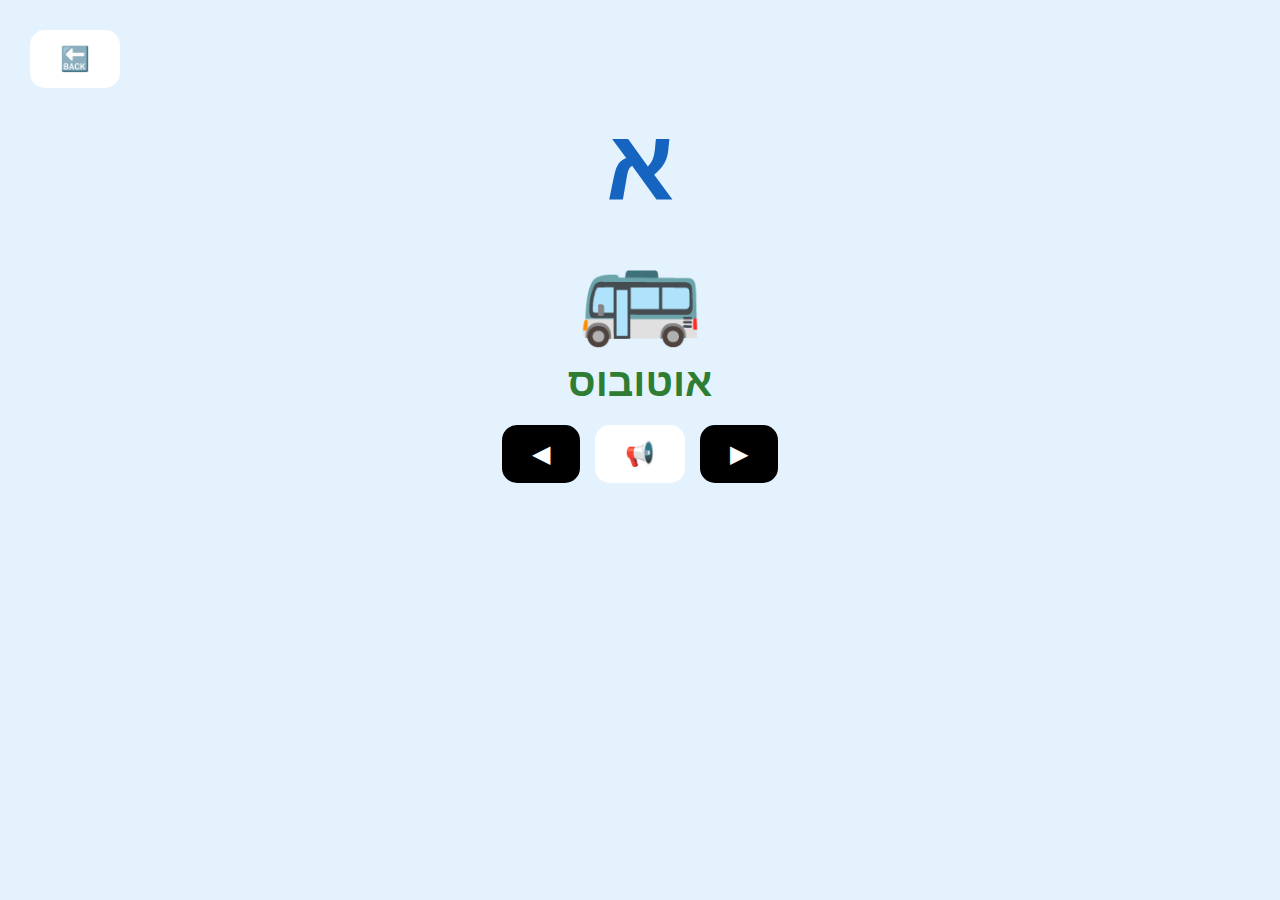
<file: letters-1.html>
<!DOCTYPE html>
<html id="html-tag">
<head>
<meta charset="UTF-8" />
<meta name="viewport" content="width=device-width, initial-scale=1.0, maximum-scale=1.0, user-scalable=no" />
<title>Alphabet Vehicles</title>

<style>
body {
  font-family: 'Segoe UI', Tahoma, Geneva, Verdana, sans-serif;
  text-align: center;
  background-color: #e3f2fd;
  margin: 0;
  padding: 20px;
  touch-action: manipulation;
}

/* Dynamic Direction Support */
/* .rtl { direction: rtl; } */
/* .ltr { direction: ltr; } */

#topbar { display: flex; padding: 10px; }
.mirror { transform: scaleX(-1); }

.letter-display {
  font-size: 100px;
  font-weight: bold;
  color: #1565c0;
  margin: 10px 0;
}

.vehicle-emoji {
  font-size: 100px;
  margin: 10px;
  cursor: pointer;
  display: block;
}

.word-display {
  font-size: 40px;
  color: #2e7d32;
  font-weight: bold;
  margin-bottom: 20px;
}

.nav-container {
  display: flex;
  justify-content: center;
  gap: 15px;
}

.btn {
  padding: 15px 30px;
  font-size: 24px;
  border: none;
  border-radius: 15px;
  cursor: pointer;
  color: black;
  background-color: white;
  display: flex;
  align-items: center;
  justify-content: center;
}

.btn-prev { background-color: black; color: white; }
.btn-next { background-color: black; color: white; }
</style>
</head>

<body class="rtl" id="body-tag">

<div id="topbar">
  <button class="btn" onclick="location.href='index.html'">🔙</button>
</div>

<div id="game-container">
  <div class="letter-display" id="letter">-</div>
  <div class="vehicle-emoji" id="emoji" onclick="speakAll()">-</div>
  <div class="word-display" id="word">-</div>

  <div class="nav-container">
    <button class="btn btn-prev" id="prev-btn" onclick="changeLetter(-1)">◀</button>
    <button class="btn" onclick="speakAll()">📢</button>
    <button class="btn btn-next" id="next-btn" onclick="changeLetter(1)">▶</button>
  </div>
</div>

<script>
const languages = {
  he: {
    dir: 'rtl',
    langCode: 'he-IL',
    data: [
      { char:'א', w:'אוטובוס', speakW:'אוֹטוֹבּוּס', e:'🚌' },
      { char:'ב', w:'בולדוזר', speakW:'בּוּלְדּוֹזֶר', e:'🚜' },
      { char:'ג', w:'ג׳יפ', speakW:'גִ׳יפּ', e:'🚙' },
      { char:'ד', w:'דחפור', speakW:'דַּחְפּוֹר', e:'🏗️' },
      { char:'ה', w:'הליקופטר', speakW:'הֵלִיקוֹפְּטֶר', e:'🚁' },
      { char:'ו', w:'ואן', speakW:'וָאן', e:'🚐' },
      { char:'ז', w:'זרוע', speakW:'זְרוֹעַ', e:'🏗️' },
      { char:'ח', w:'חללית', speakW:'חֲלָלִית', e:'🚀' },
      { char:'ט', w:'טרקטור', speakW:'טְרַקְטוֹר', e:'🚜' },
      { char:'י', w:'יאכטה', speakW:'יַאכְטָה', e:'🛥️' },
      { char:'כ', w:'כבאית', speakW:'כַּבָּאִית', e:'🚒' },
      { char:'ל', w:'לימוזינה', speakW:'לִימוּזִינָה', e:'🏙️' },
      { char:'מ', w:'מטוס', speakW:'מָטוֹס', e:'✈️' },
      { char:'נ', w:'ניידת משטרה', speakW:'נַיֶּדֶת משטרה', e:'🚓' },
      { char:'ס', w:'סירה', speakW:'סִירָה', e:'⛵' },
      { char:'ע', w:'עגלה', speakW:'עֲגָלָה', e:'🛒' },
      { char:'פ', w:'פרארי', speakW:'פֶרָארִי', e:'🏎️' },
      { char:'צ', w:'צוללת', speakW:'צוֹלֶלֶת', e:'🚢' },
      { char:'ק', w:'קורקינט', speakW:'קוֹרְקִינֶט', e:'🛴' },
      { char:'ר', w:'רכבת', speakW:'רַכֶּבֶת', e:'🚂' },
      { char:'ש', w:'שברולט', speakW:'שֶׁבְרוֹלֶט', e:'🚗' },
      { char:'ת', w:'תלת-אופן', speakW:'תלַת-אוֹפַן', e:'🚲' }
    ]
  },
  en: {
    dir: 'rtl',
    langCode: 'en-US',
    data: [
      { char:'A a', w:'Ambulance', e:'🚑' },
      { char:'B b', w:'Bus', e:'🚌' },
      { char:'C c', w:'Car', e:'🚗' },
      { char:'D d', w:'Dump Truck', e:'🚛' },
      { char:'E e', w:'Engine', e:'🚂' },
      { char:'F f', w:'Fire Truck', e:'🚒' },
      { char:'G g', w:'Garbage Truck', e:'🗑️' },
      { char:'H h', w:'Helicopter', e:'🚁' },
      { char:'I i', w:'Icebreaker', e:'🚢' },
      { char:'J j', w:'Jet', e:'🛩️' },
      { char:'K k', w:'Kayak', e:'🛶' },
      { char:'L l', w:'Lorry', e:'🚛' },
      { char:'M m', w:'Motorcycle', e:'🏍️' },
      { char:'N n', w:'Noodle Truck', e:'🍜🚚' },
      { char:'O o', w:'Off-road Vehicle', e:'🚙' },
      { char:'P p', w:'Police Car', e:'🚓' },
      { char:'Q q', w:'Quad Bike', e:'🏍️' },
      { char:'R r', w:'Rocket', e:'🚀' },
      { char:'S s', w:'Submarine', e:'🛥️' },
      { char:'T t', w:'Tractor', e:'🚜' },
      { char:'U u', w:'Unicycle', e:'🛞' },
      { char:'V v', w:'Van', e:'🚐' },
      { char:'W w', w:'Wheelchair', e:'👩‍🦽' },
      { char:'X x', w:'Xebec', e:'⛵' },
      { char:'Y y', w:'Yacht', e:'🛥️' },
      { char:'Z z', w:'Zeppelin', e:'🚡' }
    ]
  }
};

// 1. Determine Language from URL (?lang=en or ?lang=he)
const urlParams = new URLSearchParams(window.location.search);
const currentLangKey = urlParams.get('lang') === 'en' ? 'en' : 'he';
const config = languages[currentLangKey];

let index = 0;

function init() {
  // Apply visual layout based on language
  document.getElementById('html-tag').setAttribute('lang', currentLangKey);
  document.getElementById('body-tag').className = config.dir;
  
  // Mirror arrows if it's LTR
  if (config.dir === 'ltr') {
    document.getElementById('prev-btn').classList.add('mirror');
    document.getElementById('next-btn').classList.add('mirror');
  }

  updateDisplay();
}

function updateDisplay() {
  const item = config.data[index];
  document.getElementById('letter').textContent = item.char;
  document.getElementById('word').textContent = item.w;
  document.getElementById('emoji').textContent = item.e;
}

function changeLetter(dir) {
  index = (index + dir + config.data.length) % config.data.length;
  updateDisplay();
  speakAll();
}

function speakAll() {
  speechSynthesis.cancel();

  const item = config.data[index];
  const voices = speechSynthesis.getVoices();
  const voice = voices.find(v => v.lang.startsWith(currentLangKey));

  const letterMsg = new SpeechSynthesisUtterance(item.char.split(' ')[0].toLowerCase());
  letterMsg.lang = config.langCode;
  if (voice) letterMsg.voice = voice;
  letterMsg.rate = 0.9;

  const wordMsg = new SpeechSynthesisUtterance(item.speakW || item.w);
  wordMsg.lang = config.langCode;
  if (voice) wordMsg.voice = voice;
  wordMsg.rate = 0.8;

  speechSynthesis.speak(letterMsg);
  speechSynthesis.speak(wordMsg);
}

// Initial setup
window.onload = init;
speechSynthesis.onvoiceschanged = () => speechSynthesis.getVoices();
</script>

</body>
</html>
</file>
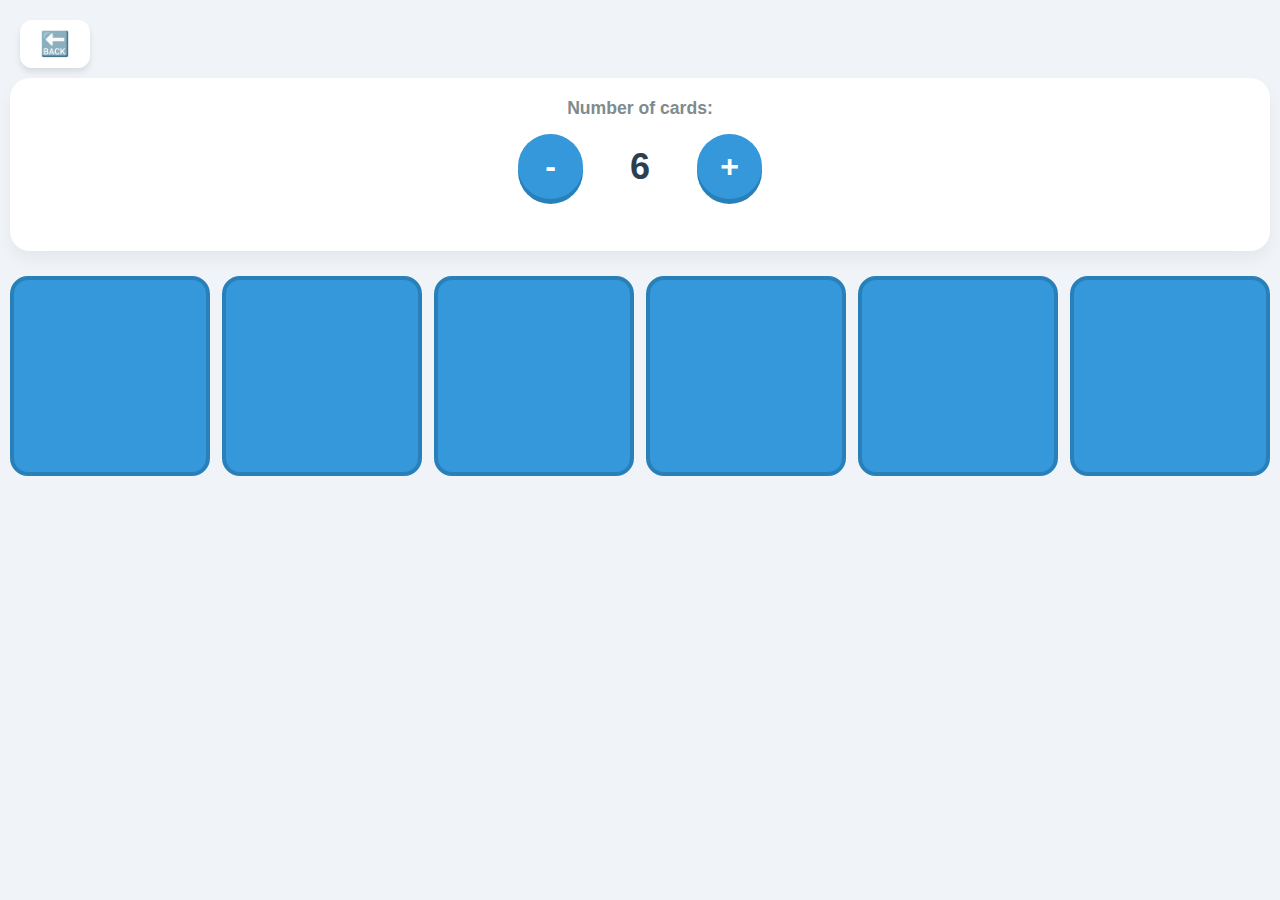
<file: memory-game-1.html>
<!DOCTYPE html>
<html lang="en">
<head>
    <meta charset="UTF-8">
    <meta name="viewport" content="width=device-width, initial-scale=1.0, maximum-scale=1.0, user-scalable=no">
    <link rel="stylesheet" href="common.css">
    <style>
        :root {
            --bg-color: #f0f9ff;
            --primary: #3498db;
            --primary-dark: #2980b9;
            --success: #2ecc71;
            --success-dark: #27ae60;
        }

        .btn-back {
            padding: 10px 20px;
            font-size: 24px;
            border: none;
            border-radius: 12px;
            cursor: pointer;
            background-color: white;
            box-shadow: 0 4px 6px rgba(0,0,0,0.1);
        }

        .game-container {
            display: flex;
            flex-direction: column;
            align-items: center;
            padding-bottom: 50px;
        }

        h1 { color: #2c3e50; margin: 10px 0; font-size: 2rem; text-align: center; }

        /* Controls Panel */
        .controls {
            margin-bottom: 25px;
            background: white;
            padding: 20px;
            border-radius: 20px;
            box-shadow: 0 8px 15px rgba(0,0,0,0.05);
            display: flex;
            flex-direction: column;
            align-items: center;
            width: 100%;
            box-sizing: border-box;
        }

        .controls label { font-weight: bold; font-size: 1.1rem; color: #7f8c8d; }

        .nav-container {
            display: flex;
            align-items: center;
            justify-content: center;
            gap: 20px;
            margin: 15px 0;
        }

        .arrow-btn {
            width: 65px;
            height: 65px;
            font-size: 32px;
            font-weight: bold;
            border: none;
            border-radius: 50%;
            background-color: var(--primary);
            color: white;
            cursor: pointer;
            display: flex;
            align-items: center;
            justify-content: center;
            box-shadow: 0 5px 0 var(--primary-dark);
            transition: all 0.1s;
            user-select: none;
        }

        .arrow-btn:active {
            transform: translateY(4px);
            box-shadow: 0 1px 0 var(--primary-dark);
        }

        input[type="number"] {
            border: none;
            background: transparent;
            width: 70px;
            font-size: 36px;
            font-weight: bold;
            text-align: center;
            outline: none;
            color: #2c3e50;
        }
        /* Hide default arrows */
        input::-webkit-outer-spin-button, input::-webkit-inner-spin-button { -webkit-appearance: none; margin: 0; }

        #timer-hint { font-size: 0.9rem; color: #e67e22; height: 1.2em; font-weight: bold; }

        /* The Grid */
        .game-board {
            display: grid;
            grid-template-columns: repeat(auto-fit, minmax(90px, 1fr)); 
            gap: 12px;
            width: 100%;
        }

        /* Card Styling */
        .card {
            aspect-ratio: 1 / 1;
            background-color: var(--primary);
            border-radius: 18px;
            cursor: pointer;
            display: flex;
            justify-content: center;
            align-items: center;
            font-size: 45px;
            border: 4px solid var(--primary-dark);
            transition: transform 0.2s, background-color 0.3s;
            user-select: none;
            position: relative;
        }

        .card .icon {
            opacity: 0;
            transition: opacity 0.2s;
            pointer-events: none;
        }

        .card.flipped {
            background-color: white;
            border-color: #bdc3c7;
            transform: scale(1.05);
        }

        .card.flipped .icon, .card.matched .icon {
            opacity: 1;
        }

        .card.matched {
            background-color: var(--success);
            border-color: var(--success-dark);
            cursor: default;
        }

        @media (max-width: 400px) {
            .card { font-size: 35px; }
            .arrow-btn { width: 55px; height: 55px; }
        }
    </style>
</head>
<body>

    <div id="topbar">
        <button class="btn-back" onclick="location.href='index.html'">🔙</button>
    </div>

    <div class="game-container">
        <div class="controls">
            <label>Number of cards:</label>
            <div class="nav-container">
                <button class="arrow-btn" onclick="changeCount(-2)">-</button>
                <input type="number" id="cardCount" value="6" min="2" max="18" step="2" readonly>
                <button class="arrow-btn" onclick="changeCount(2)">+</button>
            </div>
            <div id="timer-hint"></div>
        </div>

        <div id="board" class="game-board"></div>
    </div>

    <script>
        const vehicles = ['🚒', '🚑', '🚓', '🚜', '🚌', '✈️', '🚁', '🚢', '🚀', '🚲', '🚕', '🚚', '🚂', '⛵', '🛸'];
        const vehicleNames = {
            '🚒': 'fire trucks', '🚑': 'ambulances', '🚓': 'police cars', 
            '🚜': 'tractors', '🚌': 'buses', '✈️': 'airplanes', 
            '🚁': 'helicopters', '🚢': 'ships', '🚀': 'rockets', 
            '🚲': 'bicycles', '🚕': 'taxis', '🚚': 'delivery trucks', 
            '🚂': 'trains', '⛵': 'sailboats', '🛸': 'flying saucers'
        };

        let flippedCards = [];
        let matchedCount = 0;
        let debounceTimer;

        // Voice Feedback
        function speak(text) {
            window.speechSynthesis.cancel();
            const msg = new SpeechSynthesisUtterance(text);
            msg.rate = 1.0;
            msg.pitch = 1.2;
            window.speechSynthesis.speak(msg);
        }

        function changeCount(amount) {
            const input = document.getElementById('cardCount');
            let val = parseInt(input.value) + amount;
            if (val >= 2 && val <= 18) {
                input.value = val;
                debouncedStart();
            }
        }

        function debouncedStart() {
            const hint = document.getElementById('timer-hint');
            hint.innerText = "Game resets in 1s...";
            clearTimeout(debounceTimer);
            debounceTimer = setTimeout(() => {
                hint.innerText = "";
                startGame();
            }, 1000);
        }

        function startGame() {
            const board = document.getElementById('board');
            let count = parseInt(document.getElementById('cardCount').value);
            
            board.innerHTML = '';
            flippedCards = [];
            matchedCount = 0;

            const gameIcons = vehicles.slice(0, count / 2);
            const cardList = [...gameIcons, ...gameIcons].sort(() => Math.random() - 0.5);

            cardList.forEach(icon => {
                const card = document.createElement('div');
                card.className = 'card';
                card.dataset.icon = icon;
                card.innerHTML = `<span class="icon">${icon}</span>`;
                card.onclick = () => flipCard(card);
                board.appendChild(card);
            }); 
        }

        function flipCard(card) {
            if (flippedCards.length < 2 && !card.classList.contains('flipped') && !card.classList.contains('matched')) {
                card.classList.add('flipped');
                flippedCards.push(card);

                if (flippedCards.length === 2) {
                    checkMatch();
                }
            }
        }

        function checkMatch() {
            const [card1, card2] = flippedCards;
            const target = parseInt(document.getElementById('cardCount').value);

            if (card1.dataset.icon === card2.dataset.icon) {
                card1.classList.replace('flipped', 'matched');
                card2.classList.replace('flipped', 'matched');
                
                const name = vehicleNames[card1.dataset.icon] || "pair";
                speak(`Great! You found the ${name}!`);

                flippedCards = [];
                matchedCount += 2;
                
                if (matchedCount >= target) {
                    setTimeout(() => {
                        speak("Yay! You found them all! You won!");
                        setTimeout(() => {
                            startGame();
                        }, 1000);
                    }, 600);
                }
            } else {
                setTimeout(() => {
                    card1.classList.remove('flipped');
                    card2.classList.remove('flipped');
                    flippedCards = [];
                }, 1000);
            }
        }

        startGame();
    </script>
</body>
<script src="disable-zoom.js"></script>
</html>
</file>
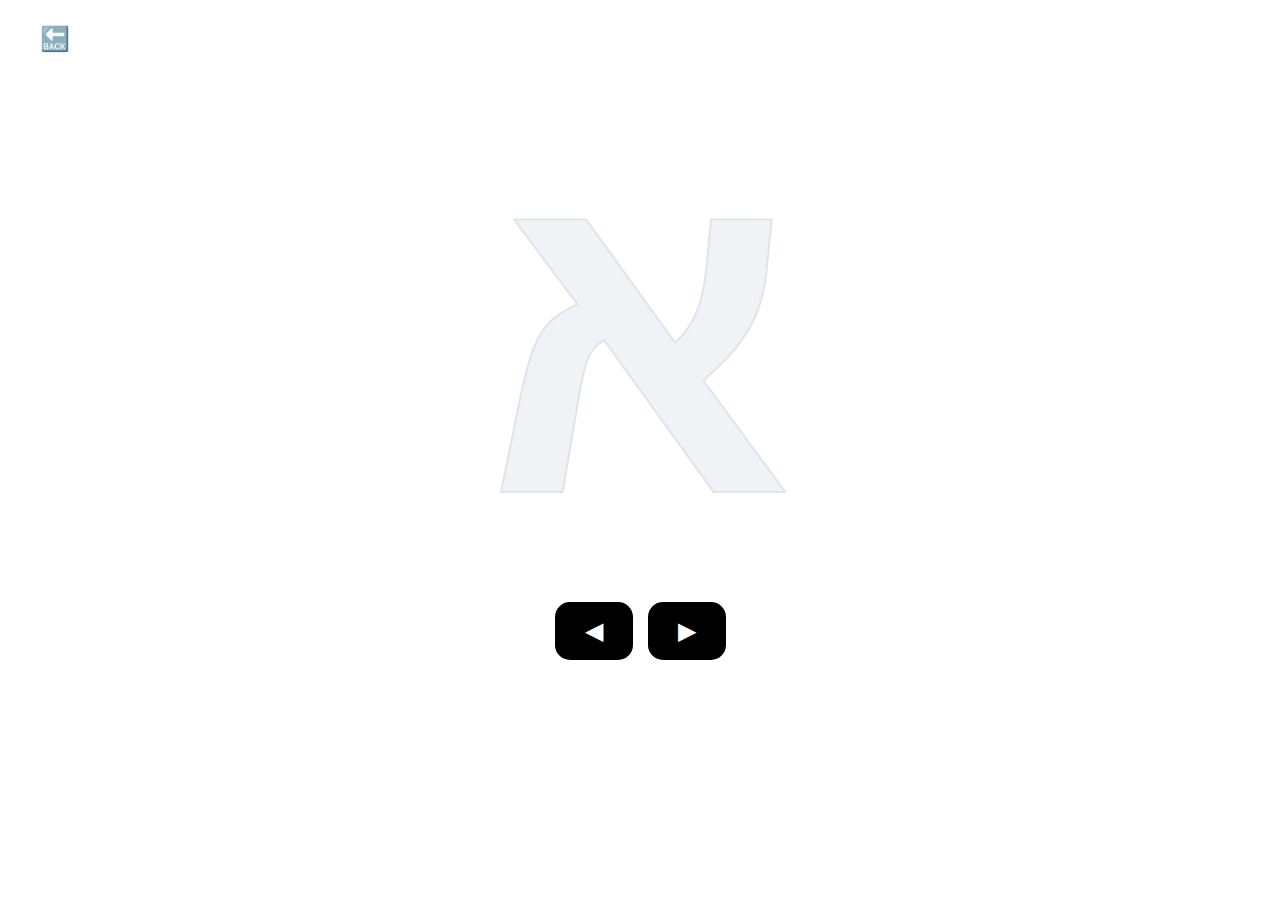
<file: writing-letters-1.html>
<!DOCTYPE html>
<html lang="en">
<head>
    <meta charset="UTF-8">
    <meta name="viewport" content="width=device-width, initial-scale=1.0">
    <title>Magic Letter Tracer</title>
    <style>
        body {
            height: 100vh;
            margin: 0;
            color: white;
            font-family: 'Segoe UI', Tahoma, Geneva, Verdana, sans-serif;
            overflow: hidden;
        }

        h1 {
            margin-bottom: 10px;
            text-shadow: 0 0 10px rgba(255,255,255,0.5);
            letter-spacing: 2px;
        }

        #canvas-container {
            position: relative;
            padding: 10px;
        }

        canvas {
            border-radius: 20px;
            cursor: crosshair;
            touch-action: none;
        }

        .controls {
            margin-top: 25px;
            display: flex;
            gap: 15px;
        }

        button {
  padding: 15px 30px;
  font-size: 24px;
  border: none;
  border-radius: 15px;
  cursor: pointer;
  color: black;
  background-color: white;
  display: flex;
  align-items: center;
  justify-content: center;
}


.nav-container {
    display: flex;
    justify-content: center;
    gap: 15px;
}

        button:hover {
            background: #ff4757;
            transform: translateY(-2px);
            box-shadow: 0 6px 20px rgba(255, 71, 87, 0.4);
        }

        .hint {
            margin-top: 15px;
            color: #a4b0be;
            font-size: 14px;
        }

        .btn-prev { background-color: black; color: white; }
        .btn-next { background-color: black; color: white; }

        #topbar { display: flex; padding: 10px; }

        #container {
            display: flex;
            flex-direction: column;
            align-items: center;
        }
    </style>
</head>
<body>

    <div id="topbar">
        <button class="btn" onclick="location.href='index.html'">🔙</button>
    </div>

    <div id="container">
        <div id="canvas-container">
            <canvas id="tracerCanvas" width="500" height="500"></canvas>
        </div>

        <div class="nav-container">
            <button class="btn btn-prev" id="prev-btn" onclick="moveToNextLetter(-1)">◀</button>
            <button class="btn btn-next" id="next-btn" onclick="moveToNextLetter(1)">▶</button>
        </div>
    </div>
    <script>
        const urlParams = new URLSearchParams(window.location.search);
        const currentLangKey = urlParams.get('lang') === 'en' ? 'en' : 'he';
        const isLowerCase = urlParams.get('lowerCase') === 'true';

        let letters = [
            'א', 'ב', 'ג', 'ד', 'ה', 'ו', 'ז', 'ח', 'ט', 'י', 
            'כ', 'ל', 'מ', 'נ', 'ס', 'ע', 'פ', 'צ', 'ק', 'ר', 
            'ש', 'ת'
        ];

        if (currentLangKey === 'en') {
            letters = ['a', 'b', 'c', 'd', 'e', 'f', 'g', 'h', 'i', 'j', 'k', 'l', 'm', 'n', 'o', 'p', 'q', 'r', 's', 't', 'u', 'v', 'w', 'x', 'y', 'z'];
        }

        const canvas = document.getElementById('tracerCanvas');
        const ctx = canvas.getContext('2d');
        let drawing = false;
        let hue = 0;

        // Configuration
         // Change this to any letter or number
        const fontSize = 450;
        let currentIndex = 0;

        function init() {
            ctx.lineJoin = 'round';
            ctx.lineCap = 'round';
            drawLetterMask(currentIndex);
        }

        function drawLetterMask(currentIndex) {
            const letter = isLowerCase ? letters[currentIndex].toLocaleLowerCase() : letters[currentIndex].toUpperCase();
            ctx.save();
            ctx.font = `bold ${fontSize}px Arial Black, sans-serif`;
            ctx.textAlign = 'center';
            ctx.textBaseline = 'middle';
            
            // Draw a very light gray letter as the base
            ctx.fillStyle = '#f1f2f6'; 
            ctx.fillText(letter, canvas.width / 2, canvas.height / 2 + 30);
            
            // Draw an outline so the user knows where the letter is
            ctx.strokeStyle = '#dfe4ea';
            ctx.lineWidth = 2;
            ctx.strokeText(letter, canvas.width / 2, canvas.height / 2 + 30);
            ctx.restore();
        }

        function startPosition(e) {
            drawing = true;
            draw(e);
        }

        function endPosition() {
            drawing = false;
            ctx.beginPath();
        }

        function draw(e) {
            if (!drawing) return;

            const rect = canvas.getBoundingClientRect();
            const x = (e.clientX || (e.touches && e.touches[0].clientX)) - rect.left;
            const y = (e.clientY || (e.touches && e.touches[0].clientY)) - rect.top;

            ctx.save();
            
            // This is the "Magic" part: only draw where pixels already exist (the letter)
            ctx.globalCompositeOperation = 'source-atop'; 

            // Drawing the Rainbow Brush
            ctx.strokeStyle = `hsl(${hue}, 100%, 60%)`;
            ctx.lineWidth = 50; // Wide brush to make filling easier
            ctx.shadowBlur = 10;
            ctx.shadowColor = `hsl(${hue}, 100%, 60%)`;
            
            ctx.lineTo(x, y);
            ctx.stroke();
            ctx.beginPath();
            ctx.moveTo(x, y);
            
            ctx.restore();

            hue += 4; // Shift colors
            if (hue >= 360) hue = 0;
        }

        function moveToNextLetter(nextIndex) {
            currentIndex = currentIndex + nextIndex;
            if (currentIndex === -1) {
                currentIndex = letters.length - 1;
            } else if (currentIndex === letters.length) {
                currentIndex = 0;
            }
            clearCanvas(currentIndex);
        }

        function clearCanvas(index) {
            ctx.clearRect(0, 0, canvas.width, canvas.height);
            // Reset composite mode to default before redrawing the mask
            ctx.globalCompositeOperation = 'source-over';
            drawLetterMask(index);
        }

        // Event Listeners for Mouse
        canvas.addEventListener('mousedown', startPosition);
        canvas.addEventListener('mouseup', endPosition);
        canvas.addEventListener('mousemove', draw);

        // Event Listeners for Touch (Mobile/Tablet)
        canvas.addEventListener('touchstart', (e) => { 
            e.preventDefault(); 
            startPosition(e); 
        }, {passive: false});
        
        canvas.addEventListener('touchend', (e) => {
            e.preventDefault();
            endPosition();
        }, {passive: false});
        
        canvas.addEventListener('touchmove', (e) => { 
            e.preventDefault(); 
            draw(e); 
        }, {passive: false});

        // Start the app
        init();
    </script>
</body>
</html>
</file>
<file: common.css>
html, body {
  overscroll-behavior-y: none;
}

body { font-family: 'Segoe UI', sans-serif; text-align: center; background-color: #f0f4f8; margin: 0; padding: 10px; touch-action: manipulation; }

canvas {
  touch-action: none;
  -webkit-touch-callout: none;
  -webkit-user-select: none;
  user-select: none;
}

button {
  padding: 15px 30px;
  font-size: 24px;
  border: none;
  border-radius: 15px;
  cursor: pointer;
  color: black;
  background-color: white;
  display: flex;
  align-items: center;
  justify-content: center;
}

#topbar { display: flex; padding: 10px; }
</file>
